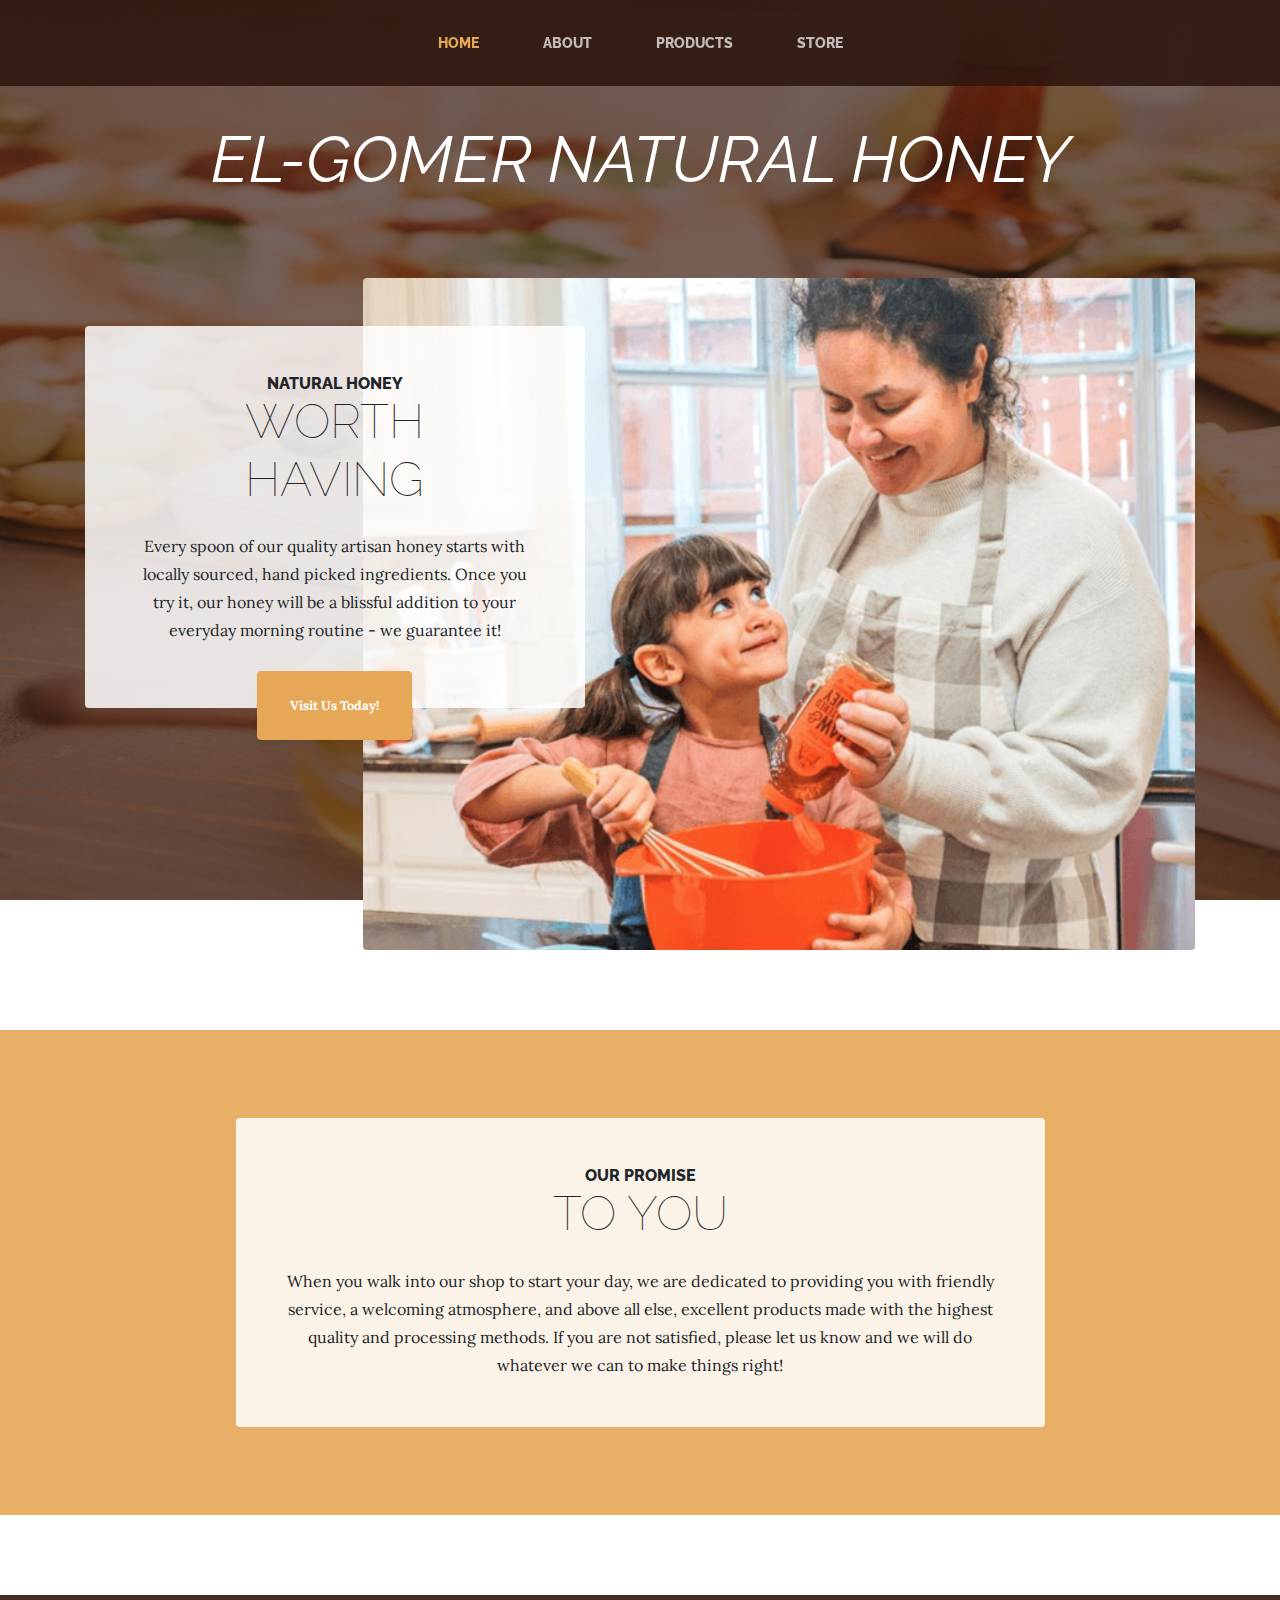
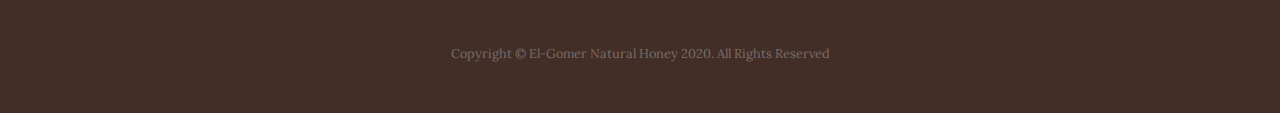
<file: index.html>
<!DOCTYPE html>
<html lang="en">

<head>

    <meta charset="utf-8">
    <meta name="viewport" content="width=device-width, initial-scale=1, shrink-to-fit=no">
    <meta name="description" content="">
    <meta name="author" content="">

    <title>Home | El-Gomer Natural Honey</title>

    <!-- Bootstrap core CSS -->
    <link href="vendor/bootstrap/css/bootstrap.min.css" rel="stylesheet">

    <!-- Custom fonts for this template -->
    <link href="https://fonts.googleapis.com/css?family=Raleway:100,100i,200,200i,300,300i,400,400i,500,500i,600,600i,700,700i,800,800i,900,900i" rel="stylesheet">
    <link href="https://fonts.googleapis.com/css?family=Lora:400,400i,700,700i" rel="stylesheet">

    <!-- Custom styles for this template -->
    <link href="css/style.css" rel="stylesheet">

    <!-- Favicon -->
    <link rel="apple-touch-icon" sizes="180x180" href="/apple-touch-icon.png">
    <link rel="icon" type="image/png" sizes="32x32" href="/favicon-32x32.png">
    <link rel="icon" type="image/png" sizes="16x16" href="/favicon-16x16.png">
    <link rel="manifest" href="/site.webmanifest">
    <link rel="mask-icon" href="/safari-pinned-tab.svg" color="#5bbad5">
    <meta name="msapplication-TileColor" content="#da532c">
    <meta name="theme-color" content="#ffffff">

</head>

<body>
    <!-- Navigation -->
    <nav class="navbar fixed-top navbar-expand-lg navbar-dark py-lg-4" id="mainNav">
        <div class="container">
            <a class="navbar-brand text-uppercase text-expanded font-weight-bold d-lg-none" href="#home"><img src="img/logo.jpg" alt="logo"></a>
            <button class="navbar-toggler" type="button" data-toggle="collapse" data-target="#navbarResponsive" aria-controls="navbarResponsive" aria-expanded="false" aria-label="Toggle navigation">
        <span class="navbar-toggler-icon"></span>
      </button>
            <div class="collapse navbar-collapse" id="navbarResponsive">
                <ul class="navbar-nav mx-auto">
                    <li class="nav-item active px-lg-4">
                        <a class="nav-link text-uppercase text-expanded" href="index.html" id="home">Home
              <span class="sr-only">(current)</span>
            </a>
                    </li>
                    <li class="nav-item px-lg-4">
                        <a class="nav-link text-uppercase text-expanded" href="about.html">About</a>
                    </li>
                    <li class="nav-item px-lg-4">
                        <a class="nav-link text-uppercase text-expanded" href="products.html">Products</a>
                    </li>
                    <li class="nav-item px-lg-4">
                        <a class="nav-link text-uppercase text-expanded" href="store.html">Store</a>
                    </li>
                </ul>
            </div>
        </div>
    </nav>


    <!-- Header -->
    <div class="container">
        <div class="site-header">
            <h1 class="ehead">
                <i>EL-GOMER NATURAL HONEY</i>
            </h1>
        </div>
    </div>
    <!-- End Header -->


    <section class="page-section clearfix">
        <div class="container">
            <div class="intro">
                <img class="intro-img img-fluid mb-3 mb-lg-0 rounded" src="img/mum.png" alt="mother and child">
                <div class="intro-text left-0 text-center bg-faded p-5 rounded">
                    <h2 class="section-heading mb-4">
                        <span class="section-heading-upper">Natural Honey</span>
                        <span class="section-heading-lower">Worth<br>Having</span>
                    </h2>
                    <p class="mb-3">Every spoon of our quality artisan honey starts with locally sourced, hand picked ingredients. Once you try it, our honey will be a blissful addition to your everyday morning routine - we guarantee it!
                    </p>
                    <div class="intro-button mx-auto">
                        <a class="btn btn-primary btn-xl" href="#">Visit Us Today!</a>
                    </div>
                </div>
            </div>
        </div>
    </section>

    <section class="page-section cta">
        <div class="container">
            <div class="row">
                <div class="col-xl-9 mx-auto">
                    <div class="cta-inner text-center rounded">
                        <h2 class="section-heading mb-4">
                            <span class="section-heading-upper">Our Promise</span>
                            <span class="section-heading-lower">To You</span>
                        </h2>
                        <p class="mb-0">When you walk into our shop to start your day, we are dedicated to providing you with friendly service, a welcoming atmosphere, and above all else, excellent products made with the highest quality and processing methods. If you
                            are not satisfied, please let us know and we will do whatever we can to make things right!</p>
                    </div>
                </div>
            </div>
        </div>
    </section>

    <footer class="footer text-faded text-center py-5">
        <div class="container">
            <p class="m-0 small">Copyright &copy; El-Gomer Natural Honey 2020. All Rights Reserved</p>
        </div>
    </footer>

    <!-- Bootstrap core JavaScript -->
    <script src="vendor/jquery/jquery.min.js"></script>
    <script src="vendor/bootstrap/js/bootstrap.bundle.min.js"></script>

</body>

</html>
</file>
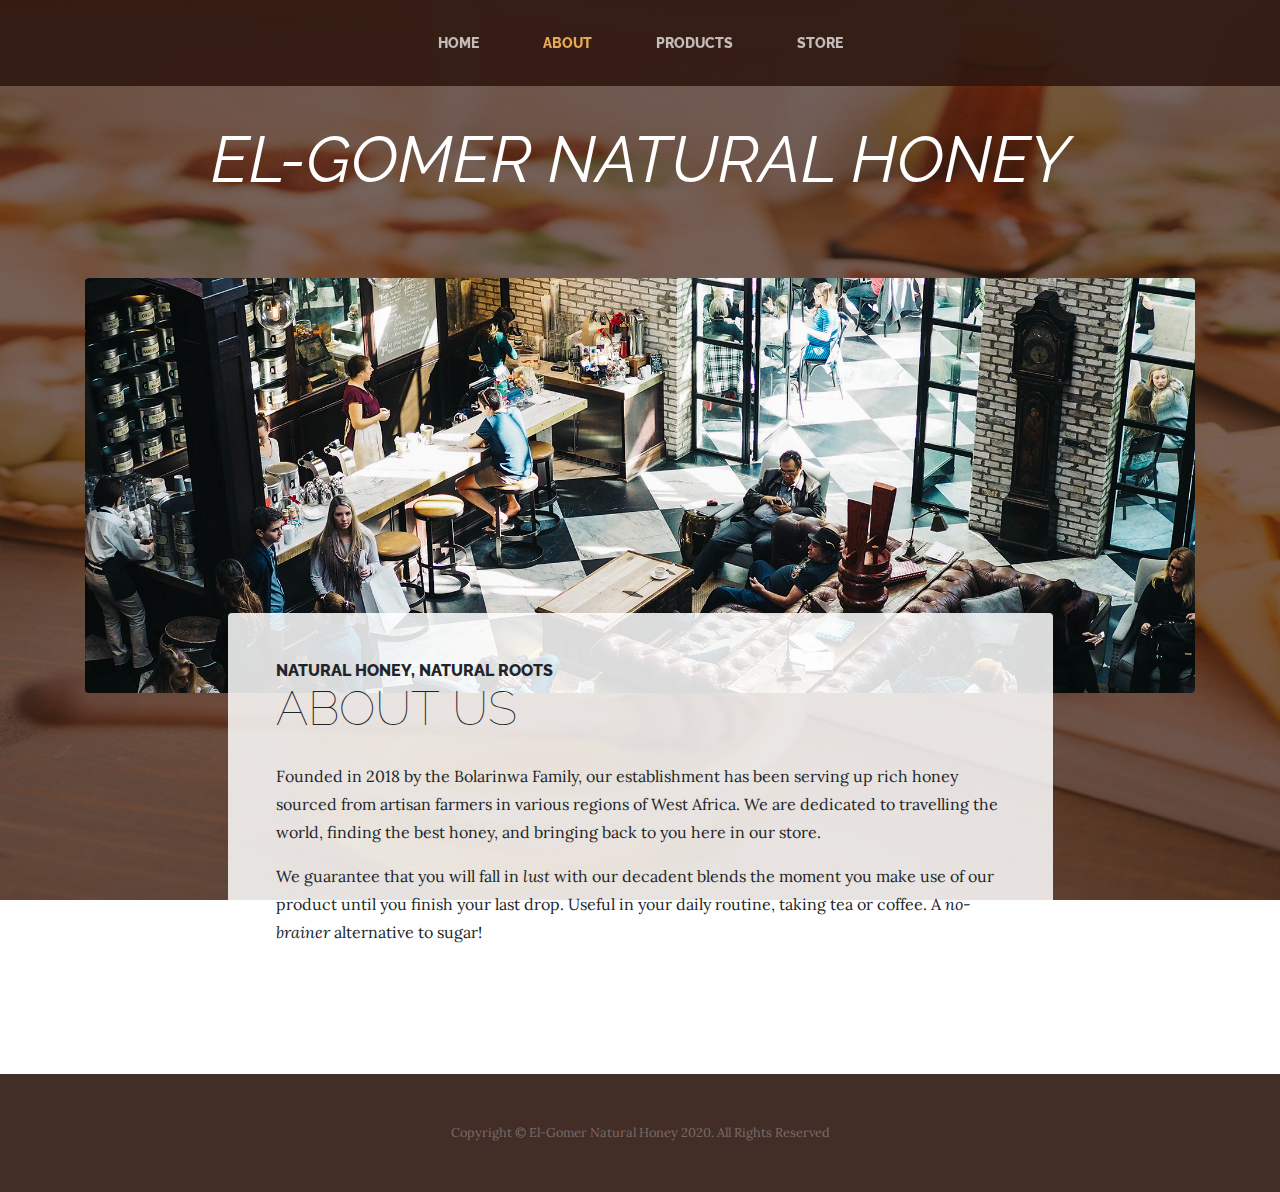
<file: about.html>
<!DOCTYPE html>
<html lang="en">

<head>

    <meta charset="utf-8">
    <meta name="viewport" content="width=device-width, initial-scale=1, shrink-to-fit=no">
    <meta name="description" content="">
    <meta name="author" content="">

    <title>About Us | El-Gomer Natural Honey</title>

    <!-- Bootstrap core CSS -->
    <link href="vendor/bootstrap/css/bootstrap.min.css" rel="stylesheet">

    <!-- Custom fonts for this template -->
    <link href="https://fonts.googleapis.com/css?family=Raleway:100,100i,200,200i,300,300i,400,400i,500,500i,600,600i,700,700i,800,800i,900,900i" rel="stylesheet">
    <link href="https://fonts.googleapis.com/css?family=Lora:400,400i,700,700i" rel="stylesheet">

    <!-- Custom styles for this template -->
    <link href="css/style.css" rel="stylesheet">

    <!-- Favicon -->
    <link rel="apple-touch-icon" sizes="180x180" href="/apple-touch-icon.png">
    <link rel="icon" type="image/png" sizes="32x32" href="/favicon-32x32.png">
    <link rel="icon" type="image/png" sizes="16x16" href="/favicon-16x16.png">
    <link rel="manifest" href="/site.webmanifest">
    <link rel="mask-icon" href="/safari-pinned-tab.svg" color="#5bbad5">
    <meta name="msapplication-TileColor" content="#da532c">
    <meta name="theme-color" content="#ffffff">

</head>

<body>
    <!-- Navigation -->
    <nav class="navbar fixed-top navbar-expand-lg navbar-dark py-lg-4" id="mainNav">
        <div class="container">
            <a class="navbar-brand text-uppercase text-expanded font-weight-bold d-lg-none" href="#home"><img src="img/logo.jpg" alt="logo"></a>
            <button class="navbar-toggler" type="button" data-toggle="collapse" data-target="#navbarResponsive" aria-controls="navbarResponsive" aria-expanded="false" aria-label="Toggle navigation">
        <span class="navbar-toggler-icon"></span>
      </button>
            <div class="collapse navbar-collapse" id="navbarResponsive">
                <ul class="navbar-nav mx-auto">
                    <li class="nav-item px-lg-4">
                        <a class="nav-link text-uppercase text-expanded" href="index.html" id="home">Home
              <span class="sr-only">(current)</span>
            </a>
                    </li>
                    <li class="nav-item active px-lg-4">
                        <a class="nav-link text-uppercase text-expanded" href="about.html">About</a>
                    </li>
                    <li class="nav-item px-lg-4">
                        <a class="nav-link text-uppercase text-expanded" href="products.html">Products</a>
                    </li>
                    <li class="nav-item px-lg-4">
                        <a class="nav-link text-uppercase text-expanded" href="store.html">Store</a>
                    </li>
                </ul>
            </div>
        </div>
    </nav>

    <!-- Header -->
    <div class="container">
        <div class="site-header">
            <h1 class="ehead">
                <i>EL-GOMER NATURAL HONEY</i>
            </h1>
        </div>
    </div>
    <!-- End Header -->


    <section class="page-section about-heading">
        <div class="container">
            <img class="img-fluid rounded about-heading-img mb-3 mb-lg-0" src="img/about.jpg" alt="">
            <div class="about-heading-content">
                <div class="row">
                    <div class="col-xl-9 col-lg-10 mx-auto">
                        <div class="bg-faded rounded p-5">
                            <h2 class="section-heading mb-4">
                                <span class="section-heading-upper">Natural Honey, Natural Roots</span>
                                <span class="section-heading-lower">About Us</span>
                            </h2>
                            <p>Founded in 2018 by the Bolarinwa Family, our establishment has been serving up rich honey sourced from artisan farmers in various regions of West Africa. We are dedicated to travelling the world, finding the best honey, and
                                bringing back to you here in our store.</p>
                            <p class="mb-0">We guarantee that you will fall in <em>lust</em> with our decadent blends the moment you make use of our product until you finish your last drop. Useful in your daily routine, taking tea or coffee. A <em>no-brainer</em> alternative
                                to sugar!
                            </p>
                        </div>
                    </div>
                </div>
            </div>
        </div>
    </section>

    <footer class="footer text-faded text-center py-5">
        <div class="container">
            <p class="m-0 small">Copyright &copy; El-Gomer Natural Honey 2020. All Rights Reserved</p>
        </div>
    </footer>

    <!-- Bootstrap core JavaScript -->
    <script src="vendor/jquery/jquery.min.js"></script>
    <script src="vendor/bootstrap/js/bootstrap.bundle.min.js"></script>

</body>

</html>
</file>
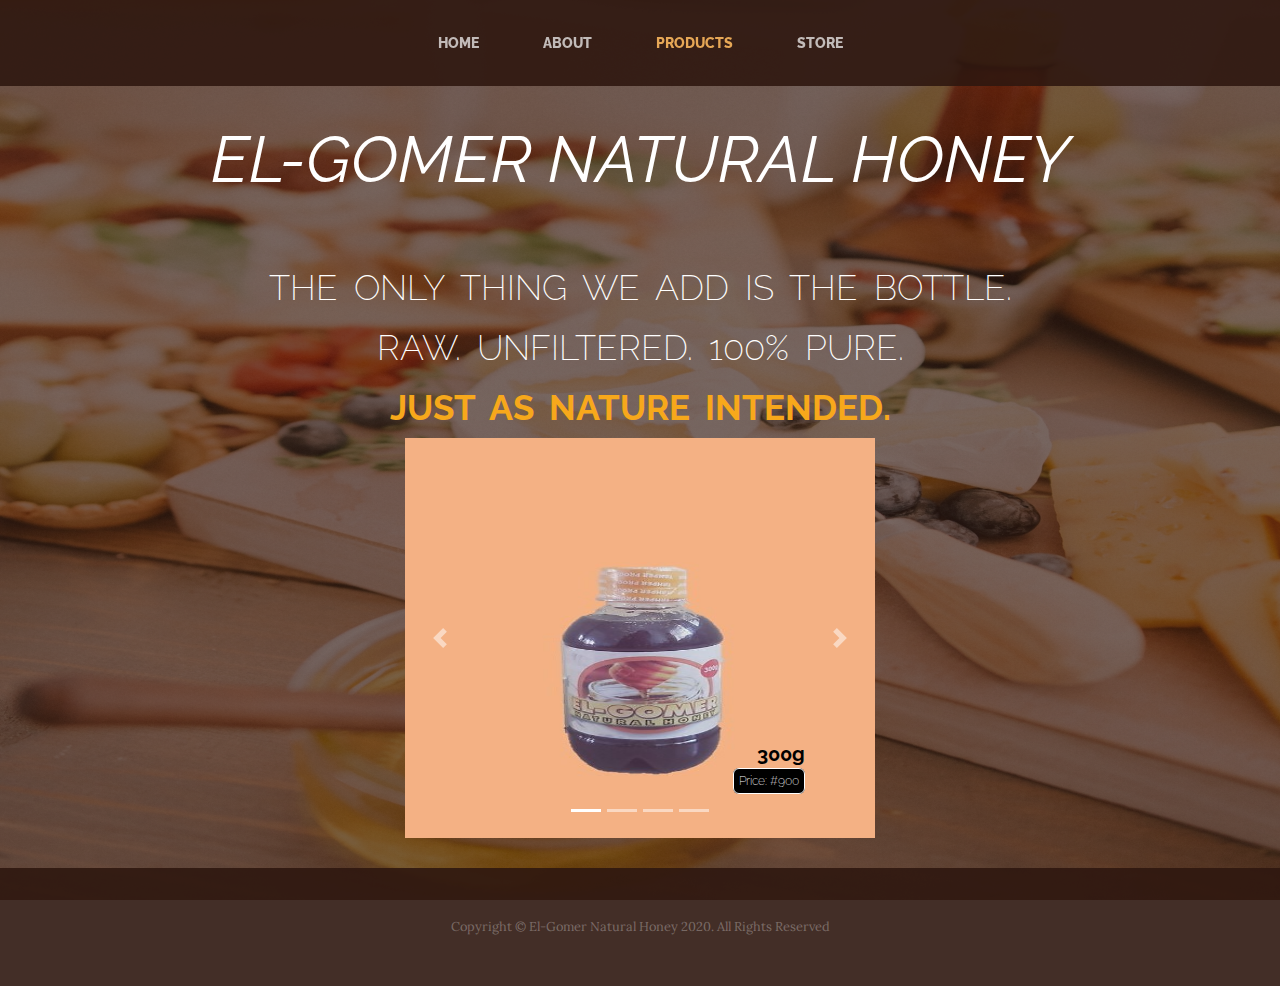
<file: products.html>
<!DOCTYPE html>
<html lang="en">

<head>

    <meta charset="utf-8">
    <meta name="viewport" content="width=device-width, initial-scale=1, shrink-to-fit=no">
    <meta name="description" content="">
    <meta name="author" content="">

    <title>Our Products | El-Gomer Natural Honey</title>

    <!-- Bootstrap core CSS -->
    <link href="vendor/bootstrap/css/bootstrap.min.css" rel="stylesheet">

    <!-- Custom fonts for this template -->
    <link href="https://fonts.googleapis.com/css?family=Raleway:100,100i,200,200i,300,300i,400,400i,500,500i,600,600i,700,700i,800,800i,900,900i" rel="stylesheet">
    <link href="https://fonts.googleapis.com/css?family=Lora:400,400i,700,700i" rel="stylesheet">

    <!-- Custom styles for this template -->
    <link href="css/style.css" rel="stylesheet">

    <!-- Favicon -->
    <link rel="apple-touch-icon" sizes="180x180" href="/apple-touch-icon.png">
    <link rel="icon" type="image/png" sizes="32x32" href="/favicon-32x32.png">
    <link rel="icon" type="image/png" sizes="16x16" href="/favicon-16x16.png">
    <link rel="manifest" href="/site.webmanifest">
    <link rel="mask-icon" href="/safari-pinned-tab.svg" color="#5bbad5">
    <meta name="msapplication-TileColor" content="#da532c">
    <meta name="theme-color" content="#ffffff">

</head>

<body>
    <!-- Navigation -->
    <nav class="navbar fixed-top navbar-expand-lg navbar-dark py-lg-4" id="mainNav">
        <div class="container">
            <a class="navbar-brand text-uppercase text-expanded font-weight-bold d-lg-none" href="#home"><img src="img/logo.jpg" alt="logo"></a>
            <button class="navbar-toggler" type="button" data-toggle="collapse" data-target="#navbarResponsive" aria-controls="navbarResponsive" aria-expanded="false" aria-label="Toggle navigation">
        <span class="navbar-toggler-icon"></span>
      </button>
            <div class="collapse navbar-collapse" id="navbarResponsive">
                <ul class="navbar-nav mx-auto">
                    <li class="nav-item px-lg-4">
                        <a class="nav-link text-uppercase text-expanded" href="index.html" id="home">Home
              <span class="sr-only">(current)</span>
            </a>
                    </li>
                    <li class="nav-item px-lg-4">
                        <a class="nav-link text-uppercase text-expanded" href="about.html">About</a>
                    </li>
                    <li class="nav-item active px-lg-4">
                        <a class="nav-link text-uppercase text-expanded" href="products.html">Products</a>
                    </li>
                    <li class="nav-item px-lg-4">
                        <a class="nav-link text-uppercase text-expanded" href="store.html">Store</a>
                    </li>
                </ul>
            </div>
        </div>
    </nav>


    <!-- Header -->
    <div class="container">
        <div class="site-header">
            <h1 class="ehead">
                <i>EL-GOMER NATURAL HONEY</i>
            </h1>
        </div>
    </div>
    <!-- End Header -->


    <!-- Product Header -->

    <div class="product-heading">
        <h2 class="phead">
            THE ONLY THING WE ADD IS THE BOTTLE.<br>RAW. UNFILTERED. 100% PURE.<br>
            <span>JUST AS NATURE INTENDED.</span>
        </h2>
    </div>

    <!-- End Product Header -->


    <!-- Carousel Section -->

    <div class="container" id="elg">
        <div id="carouselExampleCaptions" class="carousel slide" data-ride="carousel">
            <ol class="carousel-indicators">
                <li data-target="#carouselExampleCaptions" data-slide-to="0" class="active"></li>
                <li data-target="#carouselExampleCaptions" data-slide-to="1"></li>
                <li data-target="#carouselExampleCaptions" data-slide-to="2"></li>
                <li data-target="#carouselExampleCaptions" data-slide-to="3"></li>
            </ol>
            <div class="carousel-inner">
                <div class="carousel-item active">
                    <img src="img/300g.jpg" class="d-block w-100" alt="honey">
                    <div class="carousel-caption">
                        <h5 class="pack">300g
                            <br>
                            <small>Price: #900</small>
                        </h5>
                    </div>
                </div>
                <div class="carousel-item">
                    <img src="img/700g.jpg" class="d-block w-100" alt="honey">
                    <div class="carousel-caption">
                        <h5 class="pack">700g
                            <br>
                            <small>Price: #1,500</small>
                        </h5>
                    </div>
                </div>
                <div class="carousel-item">
                    <img src="img/1000g.jpg" class="d-block w-100" alt="honey">
                    <div class="carousel-caption">
                        <h5 class="pack">1000g
                            <br>
                            <small>Price: #2,000</small>
                        </h5>
                    </div>
                </div>
                <div class="carousel-item">
                    <img src="img/1600g.jpg" class="d-block w-100" alt="honey">
                    <div class="carousel-caption">
                        <h5 class="pack">1600g
                            <br>
                            <small>Price: #3,000</small>
                        </h5>
                    </div>
                </div>
            </div>
            <a class="carousel-control-prev" href="#carouselExampleCaptions" role="button" data-slide="prev">
                <span class="carousel-control-prev-icon" aria-hidden="true"></span>
                <span class="sr-only">Previous</span>
            </a>
            <a class="carousel-control-next" href="#carouselExampleCaptions" role="button" data-slide="next">
                <span class="carousel-control-next-icon" aria-hidden="true"></span>
                <span class="sr-only">Next</span>
            </a>
        </div>
    </div>

    <!-- End Carousel Section -->








    <footer class="footer text-faded text-center py-5">
        <div class="container">
            <p class="m-0 small">Copyright &copy; El-Gomer Natural Honey 2020. All Rights Reserved</p>
        </div>
    </footer>

    <!-- Bootstrap core JavaScript -->
    <script src="vendor/jquery/jquery.min.js"></script>
    <script src="vendor/bootstrap/js/bootstrap.bundle.min.js"></script>

</body>

</html>
</file>
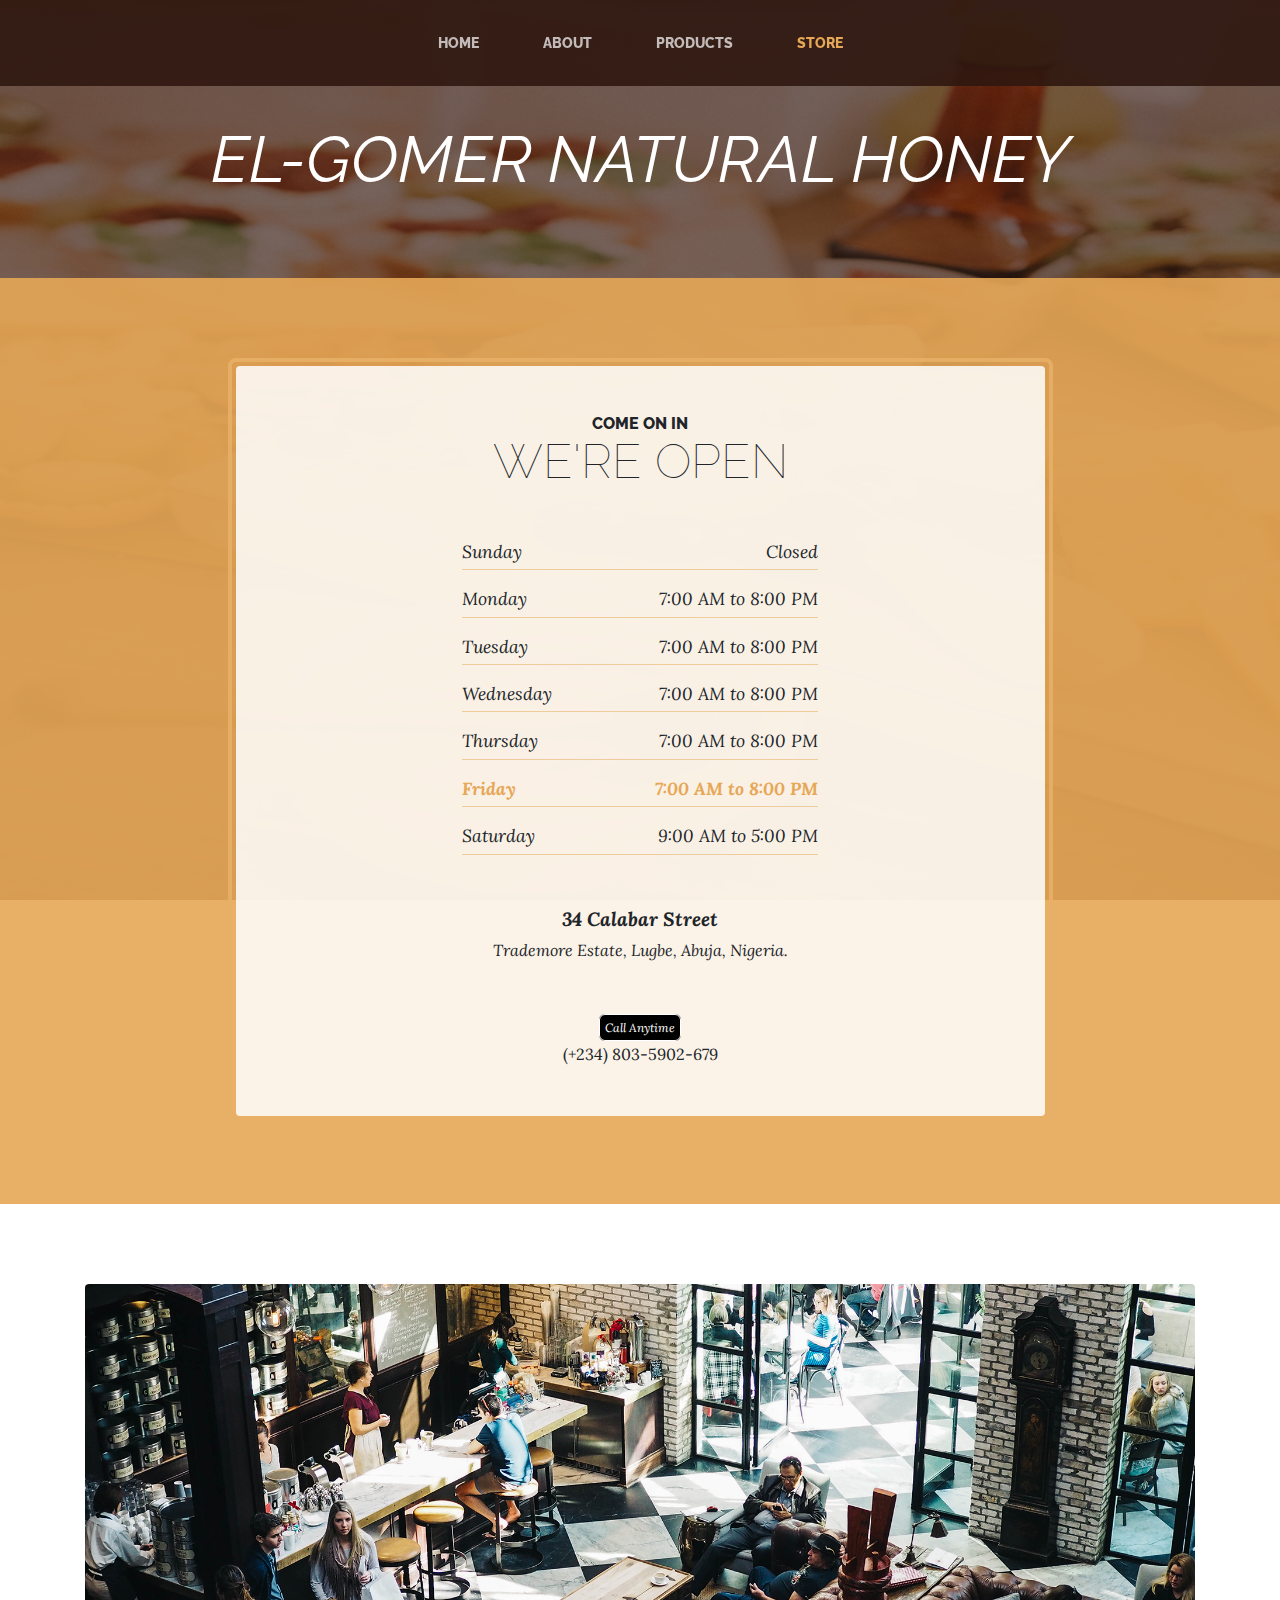
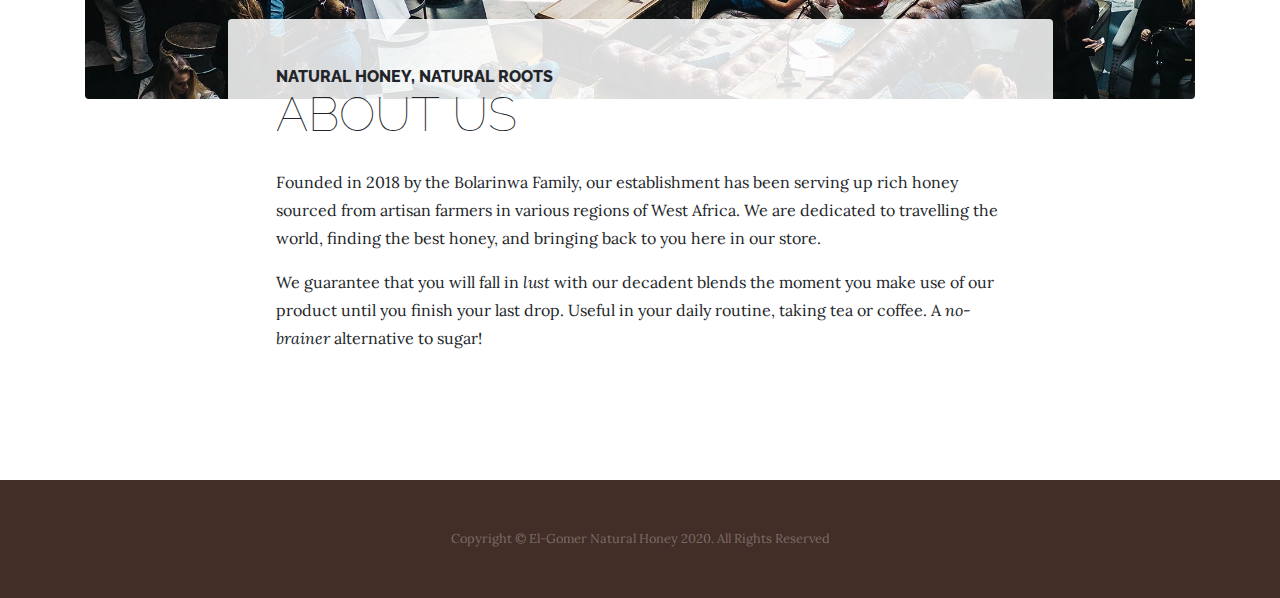
<file: store.html>
<!DOCTYPE html>
<html lang="en">

<head>

    <meta charset="utf-8">
    <meta name="viewport" content="width=device-width, initial-scale=1, shrink-to-fit=no">
    <meta name="description" content="">
    <meta name="author" content="">

    <title>Store | El-Gomer Natural Honey</title>

    <!-- Bootstrap core CSS -->
    <link href="vendor/bootstrap/css/bootstrap.min.css" rel="stylesheet">

    <!-- Custom fonts for this template -->
    <link href="https://fonts.googleapis.com/css?family=Raleway:100,100i,200,200i,300,300i,400,400i,500,500i,600,600i,700,700i,800,800i,900,900i" rel="stylesheet">
    <link href="https://fonts.googleapis.com/css?family=Lora:400,400i,700,700i" rel="stylesheet">

    <!-- Custom styles for this template -->
    <link href="css/style.css" rel="stylesheet">

    <!-- Favicon -->
    <link rel="apple-touch-icon" sizes="180x180" href="/apple-touch-icon.png">
    <link rel="icon" type="image/png" sizes="32x32" href="/favicon-32x32.png">
    <link rel="icon" type="image/png" sizes="16x16" href="/favicon-16x16.png">
    <link rel="manifest" href="/site.webmanifest">
    <link rel="mask-icon" href="/safari-pinned-tab.svg" color="#5bbad5">
    <meta name="msapplication-TileColor" content="#da532c">
    <meta name="theme-color" content="#ffffff">

</head>

<body>
    <!-- Navigation -->
    <nav class="navbar fixed-top navbar-expand-lg navbar-dark py-lg-4" id="mainNav">
        <div class="container">
            <a class="navbar-brand text-uppercase text-expanded font-weight-bold d-lg-none" href="#home"><img src="img/logo.jpg" alt="logo"></a>
            <button class="navbar-toggler" type="button" data-toggle="collapse" data-target="#navbarResponsive" aria-controls="navbarResponsive" aria-expanded="false" aria-label="Toggle navigation">
          <span class="navbar-toggler-icon"></span>
        </button>
            <div class="collapse navbar-collapse" id="navbarResponsive">
                <ul class="navbar-nav mx-auto">
                    <li class="nav-item px-lg-4">
                        <a class="nav-link text-uppercase text-expanded" href="index.html" id="home">Home
                <span class="sr-only">(current)</span>
              </a>
                    </li>
                    <li class="nav-item px-lg-4">
                        <a class="nav-link text-uppercase text-expanded" href="about.html">About</a>
                    </li>
                    <li class="nav-item px-lg-4">
                        <a class="nav-link text-uppercase text-expanded" href="products.html">Products</a>
                    </li>
                    <li class="nav-item active px-lg-4">
                        <a class="nav-link text-uppercase text-expanded" href="store.html">Store</a>
                    </li>
                </ul>
            </div>
        </div>
    </nav>

    <!-- Header -->
    <div class="container">
        <div class="site-header">
            <h1 class="ehead">
                <i>EL-GOMER NATURAL HONEY</i>
            </h1>
        </div>
    </div>
    <!-- End Header -->


    <section class="page-section cta">
        <div class="container">
            <div class="row">
                <div class="col-xl-9 mx-auto">
                    <div class="cta-inner text-center rounded">
                        <h2 class="section-heading mb-5">
                            <span class="section-heading-upper">Come On In</span>
                            <span class="section-heading-lower">We're Open</span>
                        </h2>
                        <ul class="list-unstyled list-hours mb-5 text-left mx-auto">
                            <li class="list-unstyled-item list-hours-item d-flex">
                                Sunday
                                <span class="ml-auto">Closed</span>
                            </li>
                            <li class="list-unstyled-item list-hours-item d-flex">
                                Monday
                                <span class="ml-auto">7:00 AM to 8:00 PM</span>
                            </li>
                            <li class="list-unstyled-item list-hours-item d-flex">
                                Tuesday
                                <span class="ml-auto">7:00 AM to 8:00 PM</span>
                            </li>
                            <li class="list-unstyled-item list-hours-item d-flex">
                                Wednesday
                                <span class="ml-auto">7:00 AM to 8:00 PM</span>
                            </li>
                            <li class="list-unstyled-item list-hours-item d-flex">
                                Thursday
                                <span class="ml-auto">7:00 AM to 8:00 PM</span>
                            </li>
                            <li class="list-unstyled-item list-hours-item d-flex">
                                Friday
                                <span class="ml-auto">7:00 AM to 8:00 PM</span>
                            </li>
                            <li class="list-unstyled-item list-hours-item d-flex">
                                Saturday
                                <span class="ml-auto">9:00 AM to 5:00 PM</span>
                            </li>
                        </ul>
                        <p class="address mb-5">
                            <em>
                  <strong>34 Calabar Street</strong>
                  <br>
                  Trademore Estate, Lugbe, Abuja, Nigeria.
                </em>
                        </p>
                        <p class="mb-0">
                            <small>
                  <em>Call Anytime</em>
                </small>
                            <br> (+234) 803-5902-679
                        </p>
                    </div>
                </div>
            </div>
        </div>
    </section>

    <section class="page-section about-heading">
        <div class="container">
            <img class="img-fluid rounded about-heading-img mb-3 mb-lg-0" src="img/about.jpg" alt="">
            <div class="about-heading-content">
                <div class="row">
                    <div class="col-xl-9 col-lg-10 mx-auto">
                        <div class="bg-faded rounded p-5">
                            <h2 class="section-heading mb-4">
                                <span class="section-heading-upper">Natural Honey, Natural Roots</span>
                                <span class="section-heading-lower">About Us</span>
                            </h2>
                            <p>Founded in 2018 by the Bolarinwa Family, our establishment has been serving up rich honey sourced from artisan farmers in various regions of West Africa. We are dedicated to travelling the world, finding the best honey, and
                                bringing back to you here in our store.</p>
                            <p class="mb-0">We guarantee that you will fall in <em>lust</em> with our decadent blends the moment you make use of our product until you finish your last drop. Useful in your daily routine, taking tea or coffee. A <em>no-brainer</em> alternative
                                to sugar!
                            </p>
                        </div>
                    </div>
                </div>
            </div>
        </div>
    </section>

    <footer class="footer text-faded text-center py-5">
        <div class="container">
            <p class="m-0 small">Copyright &copy; El-Gomer Natural Honey 2020. All Rights Reserved</p>
        </div>
    </footer>

    <!-- Bootstrap core JavaScript -->
    <script src="vendor/jquery/jquery.min.js"></script>
    <script src="vendor/bootstrap/js/bootstrap.bundle.min.js"></script>

    <!-- Script to highlight the active date in the hours list -->
    <script>
        $('.list-hours li').eq(new Date().getDay()).addClass('today');
    </script>

</body>

</html>
</file>
<file: css/style.css>
/*!
 * Start Bootstrap - Business Casual v5.0.10 (https://startbootstrap.com/themes/business-casual)
 * Copyright 2013-2020 Start Bootstrap
 * Licensed under MIT (https://github.com/StartBootstrap/startbootstrap-business-casual/blob/master/LICENSE)
 */

body {
    font-family: 'Lora';
    background-image: linear-gradient(rgba(47, 23, 15, 0.65), rgba(47, 23, 15, 0.65)), url("../img/b.jpg");
    background-attachment: fixed;
    background-position: center;
    background-size: cover;
}

#elg {
    margin-bottom: 30px;
}

.carousel.slide {
    width: 470px !important;
    height: 400px;
    margin: 0 auto;
}

.carousel-item {
    width: 100% !important;
    height: 400px;
}

.pack {
    color: black;
    font-weight: 700;
    text-align: right;
}

small {
    font-size: 12px;
    font-weight: 200;
    color: white;
    background: rgb(0, 0, 0);
    border: 1px solid;
    border-radius: 6px;
    padding-left: 5px;
    padding-right: 5px;
    padding-top: 5px;
    padding-bottom: 5px;
    -webkit-border-radius: 6px;
    -moz-border-radius: 6px;
    -ms-border-radius: 6px;
    -o-border-radius: 6px;
}

.phead {
    font-size: 35px;
    color: white;
    margin: 0 auto;
    word-spacing: 7px;
    line-height: 60px;
    font-weight: 200;
    justify-content: center;
    align-items: center;
    text-align: center;
}

.phead span {
    color: #f7a81b;
    font-weight: bold;
}

.site-header h1 {
    margin-top: 120px;
    margin-bottom: 60px;
    text-transform: uppercase;
    font-family: 'Raleway';
    color: white;
    text-align: center;
    font-weight: 400 !important;
    font-size: 65px;
}

.carousel-item img {
    height: 100%;
}

h1,
h2,
h3,
h4,
h5,
h6 {
    font-family: 'Raleway';
}

p {
    line-height: 1.75;
}

.text-faded {
    color: rgba(255, 255, 255, 0.3);
}

.site-heading {
    margin-top: 5rem;
    margin-bottom: 5rem;
    text-transform: uppercase;
    line-height: 1;
    font-family: 'Raleway';
}

.site-heading .site-heading-upper {
    display: block;
    font-size: 2rem;
    font-weight: 800;
}

.site-heading .site-heading-lower {
    font-size: 5rem;
    font-weight: 100;
    line-height: 4rem;
}

.page-section {
    margin-top: 5rem;
    margin-bottom: 5rem;
}

.section-heading {
    text-transform: uppercase;
}

.section-heading .section-heading-upper {
    display: block;
    font-size: 1rem;
    font-weight: 800;
}

.section-heading .section-heading-lower {
    display: block;
    font-size: 3rem;
    font-weight: 100;
}

.bg-faded {
    background-color: rgba(255, 255, 255, 0.85);
}

#mainNav {
    background-color: rgba(47, 23, 15, 0.9);
    font-family: 'Raleway';
}

#mainNav .navbar-brand {
    color: #e6a756;
}

.navbar-brand img {
    width: 50px;
    height: 50px;
    border-radius: 50%;
    -webkit-border-radius: 50%;
    -moz-border-radius: 50%;
    -ms-border-radius: 50%;
    -o-border-radius: 50%;
}

#mainNav .navbar-nav .nav-item .nav-link {
    color: rgba(255, 255, 255, 0.7);
    font-weight: 800;
}

#mainNav .navbar-nav .nav-item.active .nav-link {
    color: #e6a756;
}

@media (min-width: 992px) {
    #mainNav .navbar-nav .nav-item .nav-link {
        font-size: 0.9rem;
    }
    #mainNav .navbar-nav .nav-item .nav-link:hover {
        color: rgba(255, 255, 255, 0.4);
    }
    #mainNav .navbar-nav .nav-item.active .nav-link:hover {
        color: #e6a756;
    }
}

.btn-xl {
    font-weight: 700;
    font-size: 0.8rem;
    padding-top: 1.5rem;
    padding-bottom: 1.5rem;
    padding-left: 2rem;
    padding-right: 2rem;
}

.intro {
    position: relative;
}

@media (min-width: 992px) {
    .intro .intro-img {
        width: 75%;
        float: right;
    }
    .intro .intro-text {
        left: 0;
        width: 60%;
        margin-top: 3rem;
        position: absolute;
    }
    .intro .intro-text .intro-button {
        width: 100%;
        left: 0;
        position: absolute;
        bottom: -2rem;
    }
}

@media (min-width: 1200px) {
    .intro .intro-text {
        width: 45%;
    }
}

.cta {
    padding-top: 5rem;
    padding-bottom: 5rem;
    background-color: rgba(230, 167, 86, 0.9);
}

.cta .cta-inner {
    position: relative;
    padding: 3rem;
    margin: 0.5rem;
    background-color: rgba(255, 255, 255, 0.85);
}

.cta .cta-inner:before {
    border-radius: 0.5rem;
    content: '';
    position: absolute;
    top: -0.5rem;
    bottom: -0.5rem;
    left: -0.5rem;
    right: -0.5rem;
    border: 0.25rem solid rgba(255, 255, 255, 0.85);
    z-index: -1;
}

@media (min-width: 992px) {
    .navbar-dark .navbar-toggler {
        background: #fff;
        border-radius: 0;
        -webkit-border-radius: 0;
        -moz-border-radius: 0;
        -ms-border-radius: 0;
        -o-border-radius: 0;
    }
    .about-heading .about-heading-img {
        position: relative;
        z-index: 0;
    }
    .about-heading .about-heading-content {
        margin-top: -5rem;
        position: relative;
        z-index: 1;
    }
}

@media (min-width: 992px) {
    .product-item .product-item-title {
        position: relative;
        z-index: 1;
        margin-bottom: -3rem;
    }
    .product-item .product-item-img {
        position: relative;
        z-index: 0;
        max-width: 60vw;
    }
    .product-item .product-item-description {
        position: relative;
        z-index: 1;
        margin-top: -3rem;
        max-width: 50vw;
    }
}

.list-hours {
    font-size: 0.9rem;
}

.list-hours .list-hours-item {
    border-bottom: 1px solid rgba(230, 167, 86, 0.5);
    padding-bottom: .25rem;
    margin-bottom: 1rem;
    font-style: italic;
}

.list-hours .list-hours-item.today {
    font-weight: bold;
    color: #e6a756;
}

@media (min-width: 992px) {
    .list-hours {
        width: 50%;
        font-size: 1.1rem;
    }
}

.address strong {
    font-size: 1.2rem;
}

.footer {
    background-color: rgba(47, 23, 15, 0.9);
}

.text-primary {
    color: #e6a756 !important;
}

.bg-primary {
    background-color: #e6a756 !important;
}

.btn {
    box-shadow: 0px 3px 3px 0px rgba(33, 37, 41, 0.1);
}

.btn-primary {
    background-color: #e6a756;
    border-color: #e6a756;
}

.btn-primary:hover,
.btn-primary:focus,
.btn-primary:active {
    background-color: #df902a;
    border-color: #df902a;
}

.font-weight-light {
    font-weight: 100 !important;
}

@media (max-width:768px) {
    .navbar-dark .navbar-toggler {
        background: transparent !important;
        border: none;
        color: white;
        border-radius: 0;
        -webkit-border-radius: 0;
        -moz-border-radius: 0;
        -ms-border-radius: 0;
        -o-border-radius: 0;
    }
    .navbar-dark .navbar-toggler:focus {
        outline: none;
    }
    .container .site-header h1 {
        margin-top: 85px;
        margin-bottom: -10px;
        text-transform: uppercase;
        font-family: 'Raleway';
        color: white;
        text-align: center;
        font-weight: 300 !important;
        font-size: 2rem;
    }
    .carousel.slide {
        top: 50px;
        width: 300px !important;
        height: 270px;
        margin: 0 auto;
    }
    .carousel-item {
        width: 100% !important;
        height: 270px;
    }
    .carousel-caption.pack {
        color: black;
        display: inline-block;
        font-weight: 700;
        text-align: right;
    }
    .carousel-caption h5 {
        font-size: 15px;
    }
    .carousel-caption h5 small {
        font-size: 9px;
        margin-left: 10px;
        margin-top: 40px;
        padding-left: 2px;
        padding-right: 2px;
        padding-top: 2px;
        padding-bottom: 2px;
    }
    .phead {
        position: relative;
        top: 40px;
        font-size: 16px;
        color: white;
        margin: 0 auto;
        word-spacing: 3px;
        line-height: 30px;
        justify-content: center;
        align-items: center;
        text-align: center;
    }
    .phead span {
        color: #f7a81b;
        font-weight: bold;
    }
    .footer {
        position: relative;
        background-color: rgba(47, 23, 15, 0.9);
        top: 140px;
    }
}
</file>
